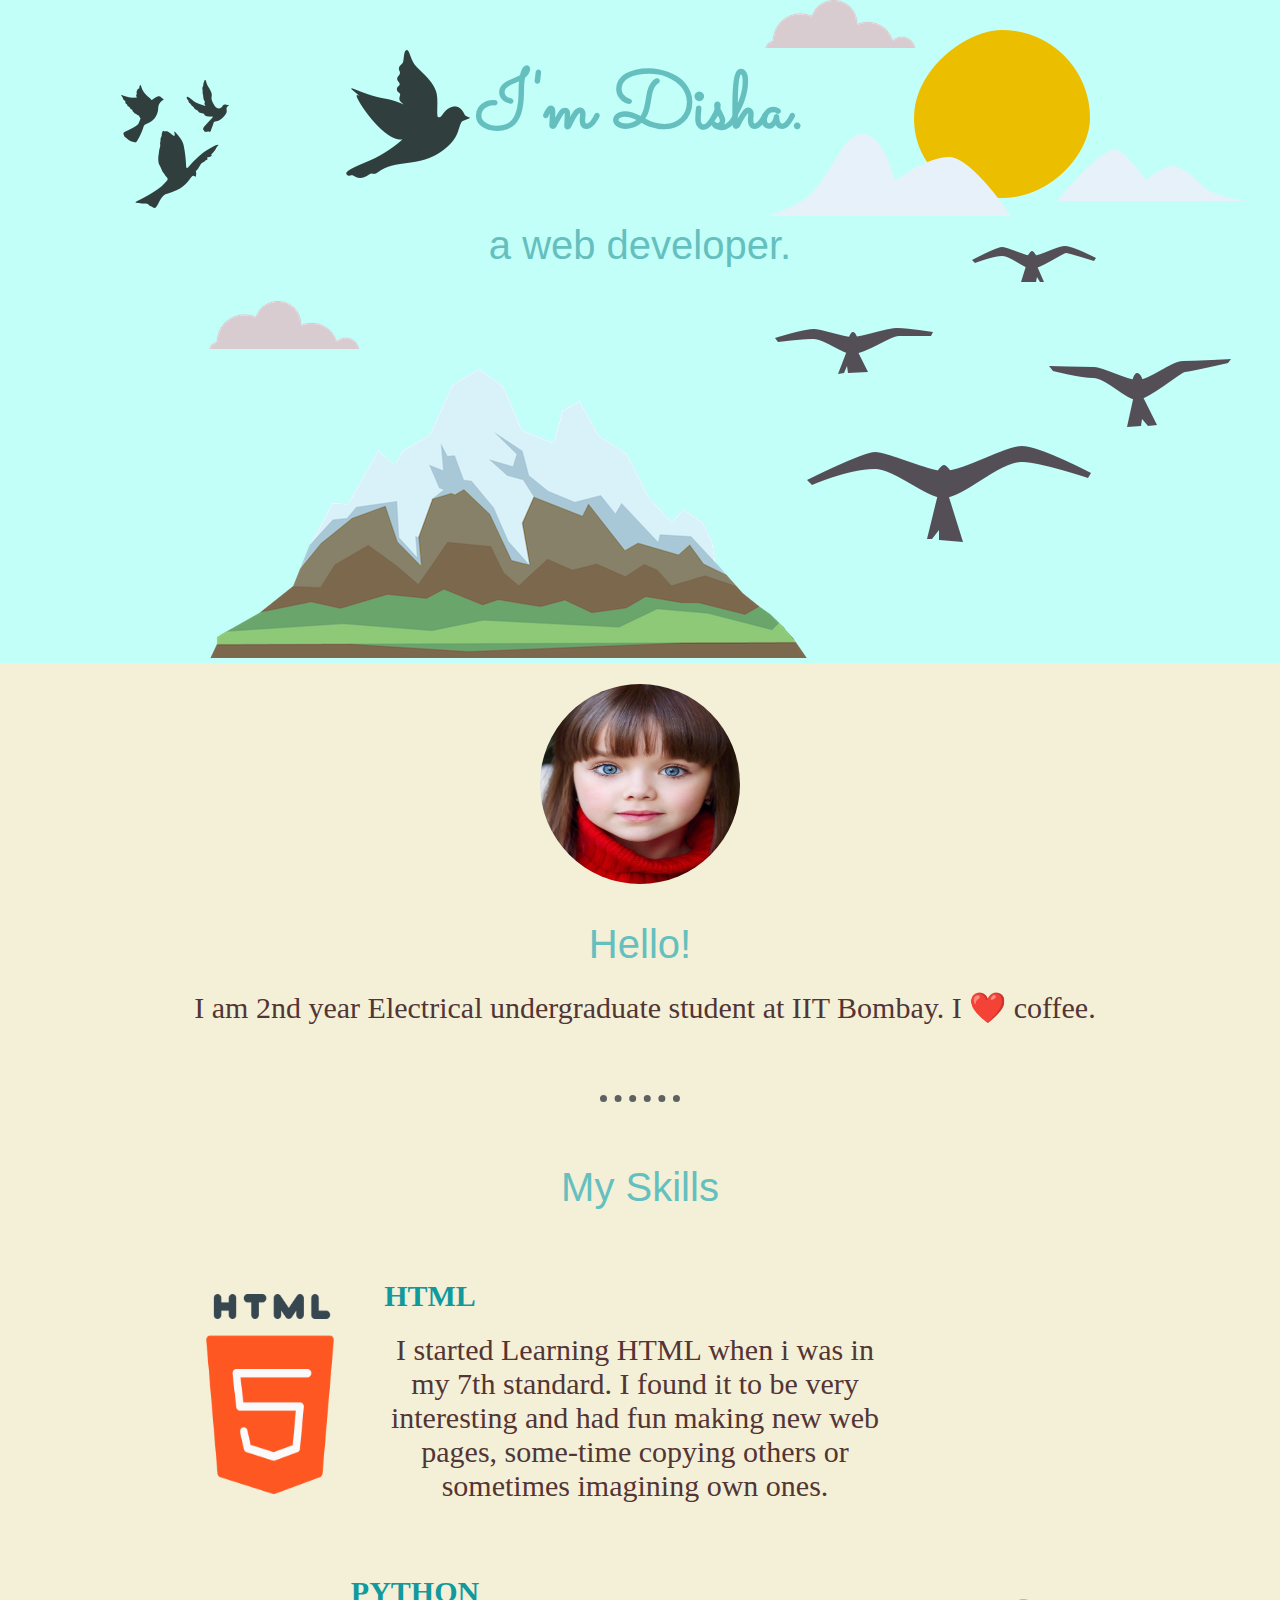
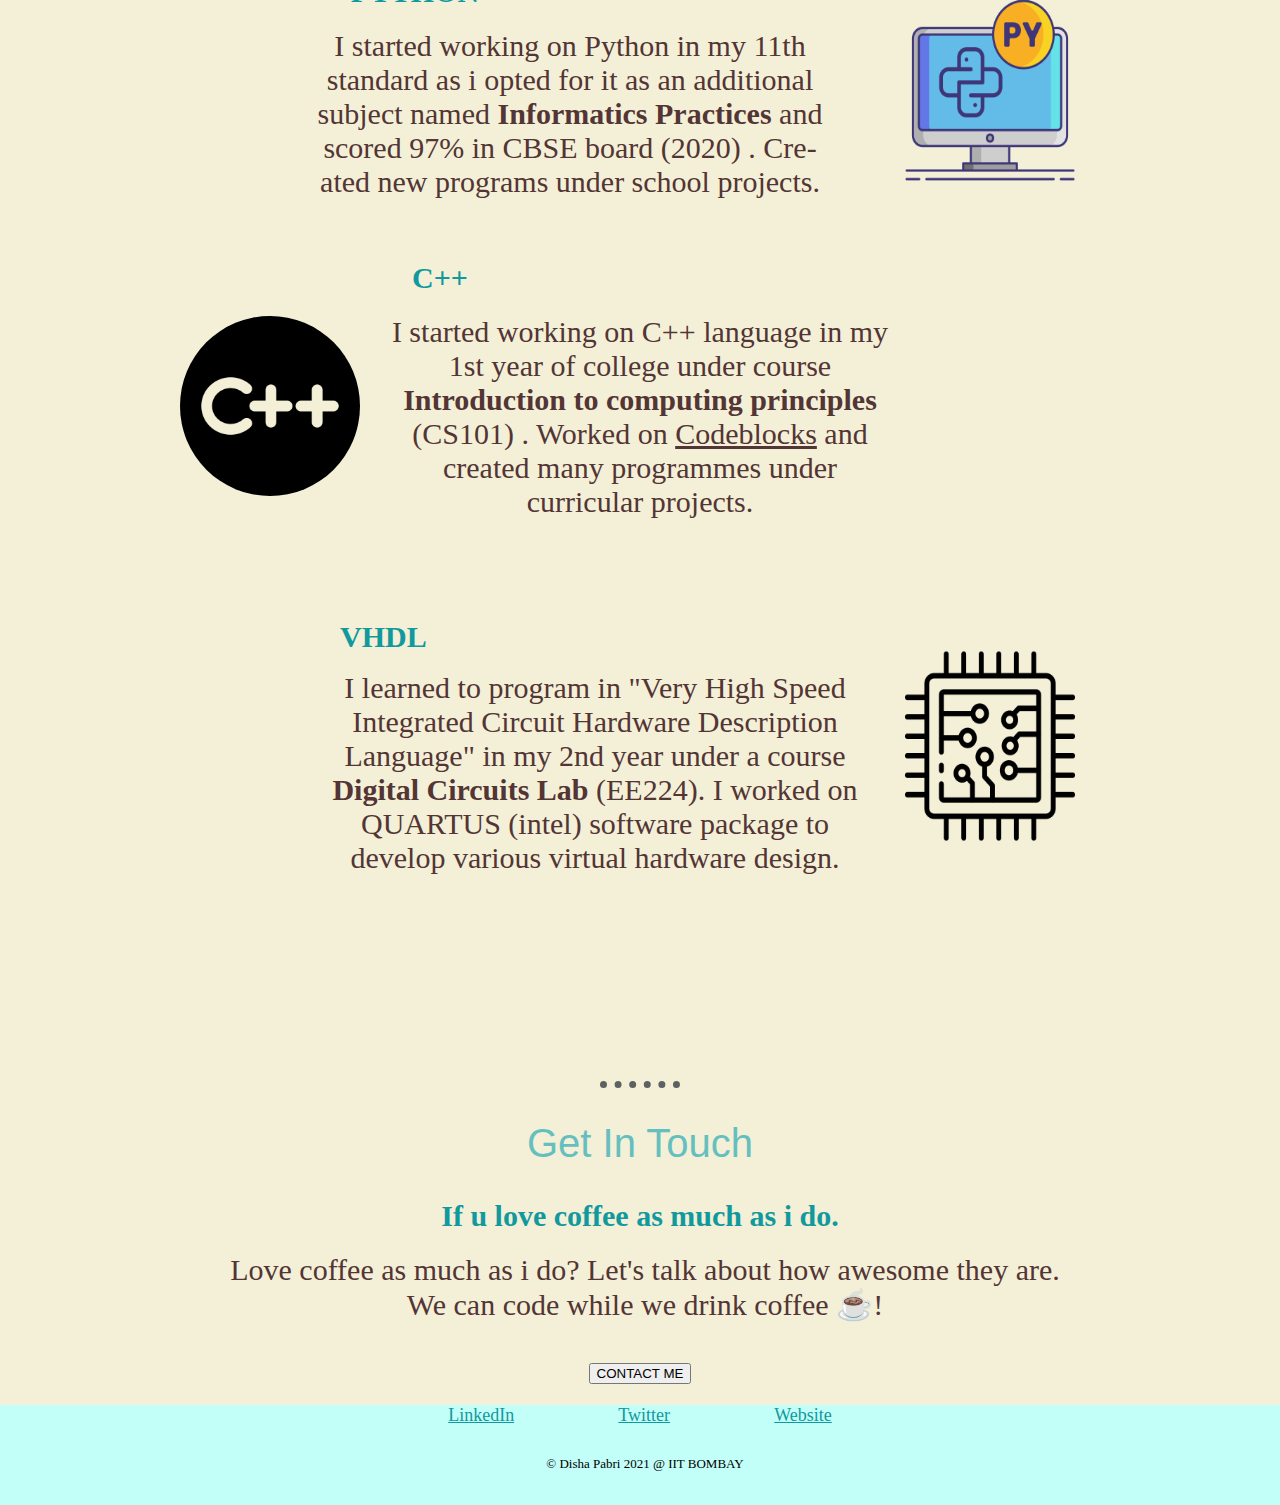
<file: CSS-my site/index.html>
<!DOCTYPE html>
<html>
<head>
<meta charset="utf-8">
<title>Disha Pabri</title>
<link rel="stylesheet" href="CSS\styles.css">
<link rel="icon" href="favicon.ico">
<link rel="preconnect" href="https://fonts.googleapis.com">
<link rel="preconnect" href="https://fonts.gstatic.com" crossorigin>
<link href="https://fonts.googleapis.com/css2?family=Sacramento&display=swap" rel="stylesheet">
<link rel="preconnect" href="https://fonts.googleapis.com">
<link rel="preconnect" href="https://fonts.gstatic.com" crossorigin>
<link href="https://fonts.googleapis.com/css2?family=Sacramento&family=Satisfy&display=swap" rel="stylesheet">
</head>
<body>
<div class="topcontainer">
    <img src="images\cloud.png" alt="cloud" class="cloud1">
    <br>
    <h1>I'm Disha.</h1>
    <h2>a web developer.</h2>
    <img src="images\cloud.png" alt="cloud" class="cloud2">
    <img src="images\mountain.png" alt="mountain" class="montain">
    <img src="images\flying-doves-group.png" class="bird1" >
    <img src="images\dove.png" class="bird2">
    <img src="images\birds.png" class="sunbird">
</div>

<div class="my">
<br>

<div class="middle-container">
    <div class="profile">
      <img src="images\mostbeautiful.jpg" class="myimage" >
      <h2>Hello!</h2>
      <p>I am 2nd year Electrical undergraduate student at IIT Bombay. I ❤️ coffee.</p>
    </div>
    <br>
    <hr>
    <br>
    <div class="skills">
      <h2>My Skills</h2>
      <div class="skill-row1">
        <img class="htm" src="images\html-5.png">
      </div>
      <div class="htmc">
        <h3 class="left1">HTML</h3>
        <p>I started Learning HTML when i was in my 7th standard. I found it to&nbsp;be very interesting and had fun making new web pages, some-time&nbsp;copying others or sometimes imagining own ones.</p>
      </div>
      <br>
      <div class="skill-row1">
        <img class="pyth" src="images\python.png">
      </div>
      <div class="pythc">
        <h3 class="left2">PYTHON</h3>
        <p>I started working on Python in my 11th standard as i opted for it as an additional subject named <b>Informatics Practices</b> and scored 97% in CBSE board (2020) . Cre-ated new programs under school projects.</p>
      </div>
      <br>
      <div class="skill-row1">
        <img class="cplus" src="images\c-logo.png">
      </div>
      <div>
        <h3 class="left3">C++</h3>
        <p class="cplusc">I started working on C++ language in my 1st year of college under course <B>Introduction to computing principles </B>(CS101) . Worked on <u>Codeblocks</u> and created many programmes under curricular projects.</p>
      </div> 
      <br>
      <div class="skill-row1">
        <img class="vhd" src="images\cpu.png">
      </div>
      <div>
        <h3 class="left4">VHDL</h3>
        <p class="vhdc">I learned to program in "Very High Speed Integrated Circuit Hardware Description Language" in my 2nd year under a course <B>Digital Circuits Lab</B> (EE224). I worked on QUARTUS (intel) software package to develop various virtual hardware design. </p>
      </div> 
    </div>
    <hr>
    <div class="contact-me">
      <h2>Get In Touch</h2>
      <h3>If u love coffee as much as i do.</h3>
      <p>Love coffee as much as i do? Let's talk about how awesome they are.<br>
      We can code while we drink coffee ☕!</p>
      
        
      <form method="get" action="contact me.html">
        <button type="submit">CONTACT ME</button>
    </form>
    </div>
  </div>
  <br>
  
  
  <div class="bottom-container">
    <a class="footer-link1" href="https://www.linkedin.com/login">LinkedIn</a>
    <a class="footer-link2" href="https://twitter.com/">Twitter</a>
    <a class="footer-link3" href="index.html">Website</a>
    <p class="last">© Disha Pabri 2021 @ IIT BOMBAY</p>
  </div>
</div>
  
</body>
</html>
</file>
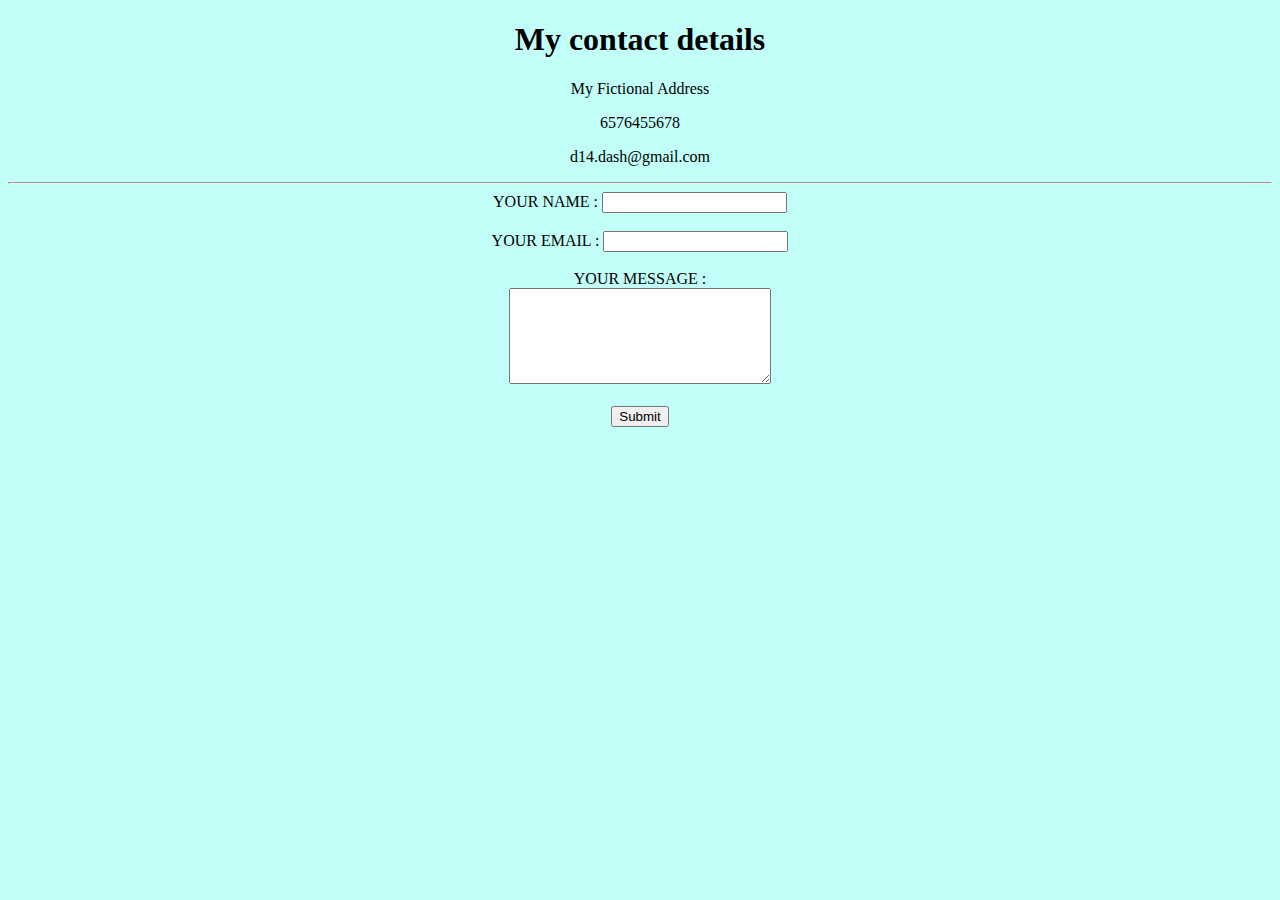
<file: CSS-my site/contact me.html>
<!DOCTYPE html>
<html>
<head>
<meta charset="utf-8">
<title>Contact Me</title>
<link rel="stylesheet" href="C:\Users\iit20\OneDrive\Documents\htmlpractice\my personal site\css\style.css">
</head>
<body style="background-color: #C2FFF9;">
    <center>
    <h1>My contact details</h1>
    <p>My Fictional Address</p>
    <p>6576455678</p>
    <p>d14.dash@gmail.com</p>
    <hr>
    </body>
  
<form class="" action="mailto:d14.dash@gmail.com" method="post" enctype="text/plain">
    <label>YOUR NAME :</label>
    <input type="text" name="your name" value="">
    <BR><BR>
    <label>YOUR EMAIL :</label>
    <input type="email" name="your email" value="">
    <br><br>
    <label>YOUR MESSAGE :</label><br>
    <textarea name="Comments" cols=30 rows=6></textarea>
    <br><br>
    <input type=submit value="Submit">   
</form>
</center>
</body>
</html>
</file>
